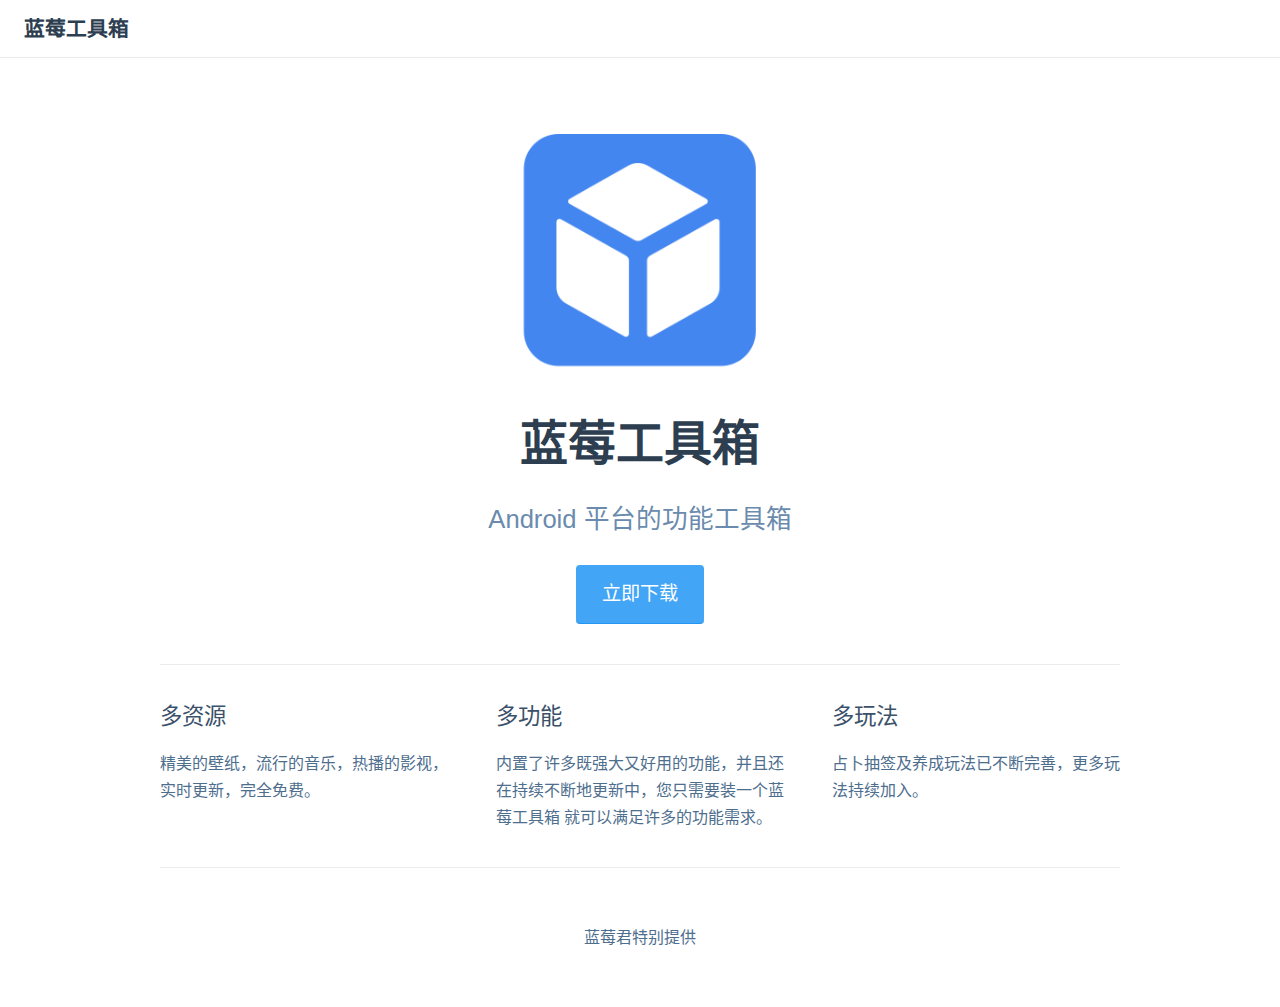
<file: index.html>
<!DOCTYPE html>
<html lang="zh-CN">
  <head>
    <meta charset="utf-8">
    <meta name="viewport" content="width=device-width,initial-scale=1">
    <title>蓝莓工具箱</title>
    <meta name="generator" content="VuePress 1.9.10">
    
    <meta name="description" content="蓝莓工具箱">
    <meta name="baidu-site-verification" content="code-AXQPs2UkvE">
    <meta name="keywords" content="蓝莓工具箱">
    <meta name="image" content="logo.png">
    
    <link rel="preload" href="css.css" as="style">
    <link rel="stylesheet" href="css.css">
  </head>
  <body>
    <div id="app" data-server-rendered="true"><div class="theme-container no-sidebar"><header class="navbar"><div class="sidebar-button">
<svg t="1730832167759" class="icon" viewBox="0 0 1026 1024" version="1.1" xmlns="http://www.w3.org/2000/svg" p-id="1085" width="521" height="521"><path d="M513.024905 511.994274m-142.226994 0a142.226994 142.226994 0 1 0 284.453987 0 142.226994 142.226994 0 1 0-284.453987 0Z" fill="#2D8CFF" p-id="1086"></path><path d="M142.226994 654.221268V512.005726c0-203.893045 165.885687-369.778732 369.778732-369.778732 42.553584 0 83.274935 7.592311 121.351002 20.875991l108.261997-108.261997C672.486329 20.051487 594.662283 0 511.994274 0 229.235101 0 0 229.22365 0 511.994274v426.66953L284.442536 654.221268H142.226994z m599.380279-284.442536h142.226994V511.994274c0 203.893045-165.885687 369.778732-369.778732 369.778732-42.553584 0-83.274935-7.592311-121.351003-20.875991l-108.261996 108.261997c69.120945 34.789501 146.944991 54.840988 229.601548 54.840988 282.770624 0 511.994274-229.22365 511.994274-511.994274V85.336196L741.595822 369.778732z" fill="#231815" p-id="1087"></path></svg>

    </div> <a href="" aria-current="page" class="home-link router-link-exact-active router-link-active"><!----> <span class="site-name" >蓝莓工具箱</span></a> </nav></div></header>  <!----></nav>  <!----> </aside> <main aria-labelledby="main-title" class="home"><header class="hero"><img src="logo.png" alt="hero"> <h1 id="main-title">
      蓝莓工具箱
    </h1> <p class="description">
      Android 平台的功能工具箱
    </p> <p class="action"><a href="download.html" class="nav-link action-button">
  立即下载
</a></p></header> <div class="features"><div class="feature"><h2>多资源</h2> <p>精美的壁纸，流行的音乐，热播的影视，实时更新，完全免费。</p></div><div class="feature"><h2>多功能</h2> <p>内置了许多既强大又好用的功能，并且还在持续不断地更新中，您只需要装一个蓝莓工具箱 就可以满足许多的功能需求。</p></div><div class="feature"><h2>多玩法</h2> <p>占卜抽签及养成玩法已不断完善，更多玩法持续加入。</p></div></div> <div class="theme-default-content custom content__default"></div> <div class="footer content__footer"><p>蓝莓君特别提供 </p></div></main></div><div class="global-ui"><!----></div></div>
  </body>
</html>
</file>
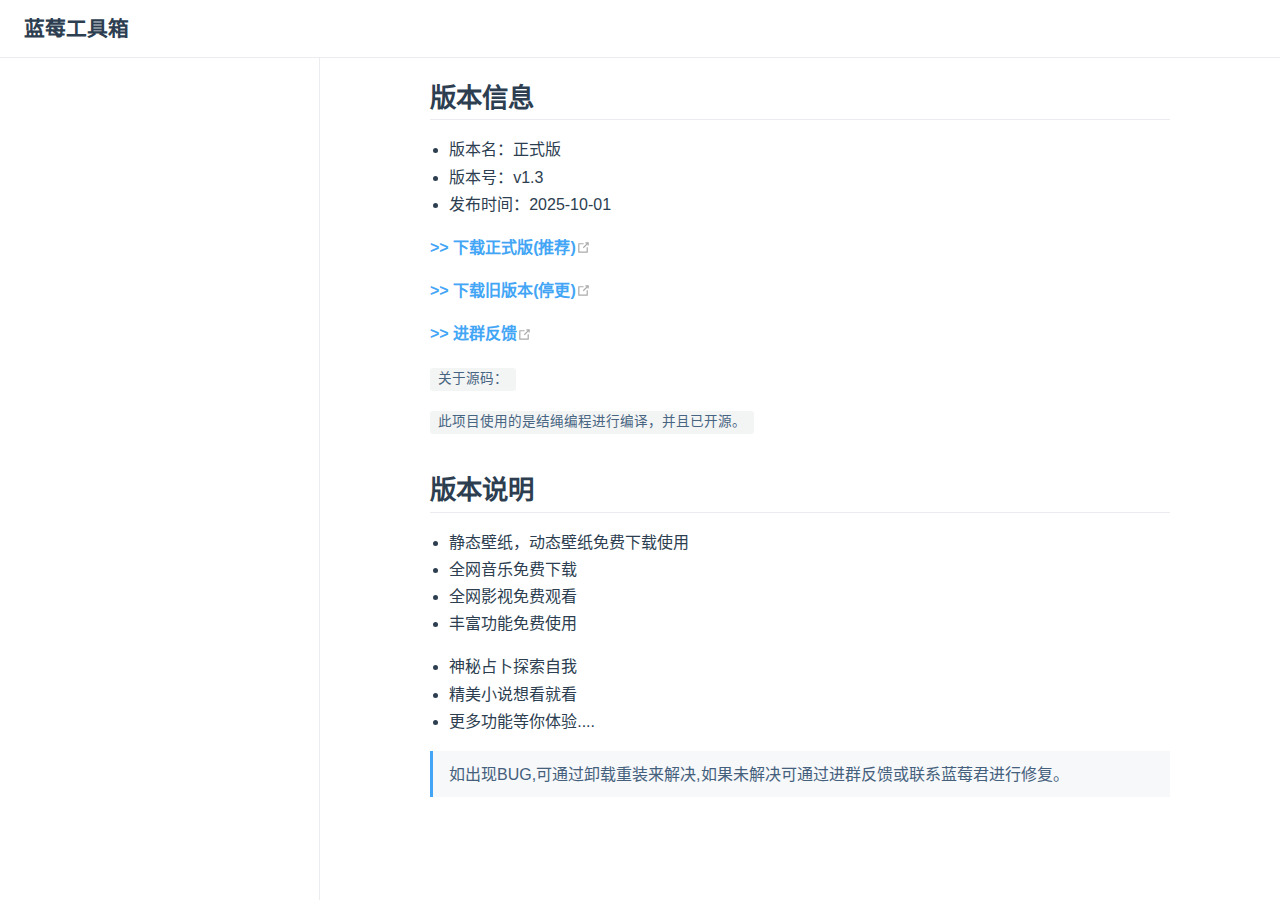
<file: download.html>
<!DOCTYPE html>
<html lang="zh-CN">
  <head>
    <meta charset="utf-8">
    <meta name="viewport" content="width=device-width,initial-scale=1">
    <title>下载 | 蓝莓工具箱</title>
    <meta name="generator" content="VuePress 1.9.10">
    
    <meta name="description" content="蓝莓工具箱">
    <meta http-equiv="expires" content="0">
    <meta http-equiv="pragma" content="no-cache">
    <meta http-equiv="cache-control" content="no-cache">
    <meta http-equiv="cache" content="no-cache">
    <meta name="keywords" content="蓝莓工具箱">
    <meta name="image" content="logo.png">
    
    <link rel="preload" href="css.css" as="style">
    <link rel="stylesheet" href="css.css">
  </head>
  <body>
    <div id="app" data-server-rendered="true"><div class="theme-container no-sidebar"><header class="navbar"><div class="sidebar-button">
    
<svg t="1730832167759" class="icon" viewBox="0 0 1026 1024" version="1.1" xmlns="http://www.w3.org/2000/svg" p-id="1085" width="521" height="521"><path d="M513.024905 511.994274m-142.226994 0a142.226994 142.226994 0 1 0 284.453987 0 142.226994 142.226994 0 1 0-284.453987 0Z" fill="#2D8CFF" p-id="1086"></path><path d="M142.226994 654.221268V512.005726c0-203.893045 165.885687-369.778732 369.778732-369.778732 42.553584 0 83.274935 7.592311 121.351002 20.875991l108.261997-108.261997C672.486329 20.051487 594.662283 0 511.994274 0 229.235101 0 0 229.22365 0 511.994274v426.66953L284.442536 654.221268H142.226994z m599.380279-284.442536h142.226994V511.994274c0 203.893045-165.885687 369.778732-369.778732 369.778732-42.553584 0-83.274935-7.592311-121.351003-20.875991l-108.261996 108.261997c69.120945 34.789501 146.944991 54.840988 229.601548 54.840988 282.770624 0 511.994274-229.22365 511.994274-511.994274V85.336196L741.595822 369.778732z" fill="#231815" p-id="1087"></path></svg>
    
    </div> <a href="index.html" class="home-link router-link-active"><!----> <span class="site-name">蓝莓工具箱</span></a> <div class="links"><div class="search-box"> <!----></div> <span class="sr-only">(opens new window)</span></span></a></div> <!----></nav></div></header> <div class="sidebar-mask"></div> <aside class="sidebar"><nav class="nav-links"><!----></nav>  <!----> </aside> 
	
	
	<main class="page"> <div class="theme-default-content content__default"><h2 id="版本信息"><a href="#版本信息" class="header-anchor">#</a> 版本信息</h2> <ul><li>版本名：正式版</li> <li>版本号：v1.3</li> <li>发布时间：2025-10-01</li></ul> 
	
	<p><a href="app/蓝莓工具箱_1.3.apk" target="_blank" rel="noopener noreferrer"><strong>&gt;&gt; 下载正式版(推荐)</strong><span><svg xmlns="http://www.w3.org/2000/svg" aria-hidden="true" focusable="false" x="0px" y="0px" viewbox="0 0 100 100" width="15" height="15" class="icon outbound"><path fill="currentColor" d="M18.8,85.1h56l0,0c2.2,0,4-1.8,4-4v-32h-8v28h-48v-48h28v-8h-32l0,0c-2.2,0-4,1.8-4,4v56C14.8,83.3,16.6,85.1,18.8,85.1z"></path> <polygon fill="currentColor" points="45.7,48.7 51.3,54.3 77.2,28.5 77.2,37.2 85.2,37.2 85.2,14.9 62.8,14.9 62.8,22.9 71.5,22.9"></polygon></svg> <span class="sr-only">(opens new window)</span></span></a></p> 
	
	
	
	<p><a href="app/蓝莓工具.apk" target="_blank" rel="noopener noreferrer"><strong>&gt;&gt; 下载旧版本(停更)</strong><span><svg xmlns="http://www.w3.org/2000/svg" aria-hidden="true" focusable="false" x="0px" y="0px" viewbox="0 0 100 100" width="15" height="15" class="icon outbound"><path fill="currentColor" d="M18.8,85.1h56l0,0c2.2,0,4-1.8,4-4v-32h-8v28h-48v-48h28v-8h-32l0,0c-2.2,0-4,1.8-4,4v56C14.8,83.3,16.6,85.1,18.8,85.1z"></path> <polygon fill="currentColor" points="45.7,48.7 51.3,54.3 77.2,28.5 77.2,37.2 85.2,37.2 85.2,14.9 62.8,14.9 62.8,22.9 71.5,22.9"></polygon></svg> <span class="sr-only">(opens new window)</span></span></a></p> 
	
	
	<p><a href="https://qm.qq.com/cgi-bin/qm/qr?k=7g_TBo_DWAlTH9Ry2Sr-pUlRFYu2PDkC&jump_from=webapi&authKey=UVyCHix9wpQ9SSuVwDepv6rJm8VtbbiSaTdNGOA9/lpzfpSM2WPXOc7W+cqKz0Tq" target="_blank" rel="noopener noreferrer"><strong>&gt;&gt; 进群反馈</strong><span><svg xmlns="http://www.w3.org/2000/svg" aria-hidden="true" focusable="false" x="0px" y="0px" viewbox="0 0 100 100" width="15" height="15" class="icon outbound"><path fill="currentColor" d="M18.8,85.1h56l0,0c2.2,0,4-1.8,4-4v-32h-8v28h-48v-48h28v-8h-32l0,0c-2.2,0-4,1.8-4,4v56C14.8,83.3,16.6,85.1,18.8,85.1z"></path> <polygon fill="currentColor" points="45.7,48.7 51.3,54.3 77.2,28.5 77.2,37.2 85.2,37.2 85.2,14.9 62.8,14.9 62.8,22.9 71.5,22.9"></polygon></svg> <span class="sr-only">(opens new window)</span></span></a></p> 
	
	<p><code>关于源码：</code></p> <p><code>此项目使用的是结绳编程进行编译，并且已开源。</code></p> <h2 id="更新说明"><a href="#更新说明" class="header-anchor">#</a> 版本说明</h2> <ul><li>静态壁纸，动态壁纸免费下载使用</li> <li>全网音乐免费下载</li> <li>全网影视免费观看</li> <li>丰富功能免费使用</li></ul> <ul><li>神秘占卜探索自我</li> <li>精美小说想看就看</li> <li>更多功能等你体验....</li></ul> <blockquote><p>如出现BUG,可通过卸载重装来解决,如果未解决可通过进群反馈或联系蓝莓君进行修复。</p></blockquote></div> <footer class="page-edit"><!----> <!----></footer> <!----> </main></div>
	<div class="global-ui"><!----></div></div>
  </body>
</html>
</file>
<file: css.css>
html{scroll-behavior:smooth}code[class*=language-],pre[class*=language-]{color:#ccc;background:none;font-family:Consolas,Monaco,Andale Mono,Ubuntu Mono,monospace;font-size:1em;text-align:left;white-space:pre;word-spacing:normal;word-break:normal;word-wrap:normal;line-height:1.5;-moz-tab-size:4;-o-tab-size:4;tab-size:4;-webkit-hyphens:none;hyphens:none}pre[class*=language-]{padding:1em;margin:.5em 0;overflow:auto}:not(pre)>code[class*=language-],pre[class*=language-]{background:#2d2d2d}:not(pre)>code[class*=language-]{padding:.1em;border-radius:.3em;white-space:normal}.token.block-comment,.token.cdata,.token.comment,.token.doctype,.token.prolog{color:#999}.token.punctuation{color:#ccc}.token.attr-name,.token.deleted,.token.namespace,.token.tag{color:#e2777a}.token.function-name{color:#6196cc}.token.boolean,.token.function,.token.number{color:#f08d49}.token.class-name,.token.constant,.token.property,.token.symbol{color:#f8c555}.token.atrule,.token.builtin,.token.important,.token.keyword,.token.selector{color:#cc99cd}.token.attr-value,.token.char,.token.regex,.token.string,.token.variable{color:#7ec699}.token.entity,.token.operator,.token.url{color:#67cdcc}.token.bold,.token.important{font-weight:700}.token.italic{font-style:italic}.token.entity{cursor:help}.token.inserted{color:green}.theme-default-content code{color:#476582;padding:.25rem .5rem;margin:0;font-size:.85em;background-color:rgba(27,31,35,.05);border-radius:3px}.theme-default-content code .token.deleted{color:#ec5975}.theme-default-content code .token.inserted{color:#42a5f5}.theme-default-content pre,.theme-default-content pre[class*=language-]{line-height:1.4;padding:1.25rem 1.5rem;margin:.85rem 0;background-color:#282c34;border-radius:6px;overflow:auto}.theme-default-content pre[class*=language-] code,.theme-default-content pre code{color:#fff;padding:0;background-color:transparent;border-radius:0}div[class*=language-]{position:relative;background-color:#282c34;border-radius:6px}div[class*=language-] .highlight-lines{-webkit-user-select:none;user-select:none;padding-top:1.3rem;position:absolute;top:0;left:0;width:100%;line-height:1.4}div[class*=language-] .highlight-lines .highlighted{background-color:rgba(0,0,0,.66)}div[class*=language-] pre,div[class*=language-] pre[class*=language-]{background:transparent;position:relative;z-index:1}div[class*=language-]:before{position:absolute;z-index:3;top:.8em;right:1em;font-size:.75rem;color:hsla(0,0%,100%,.4)}div[class*=language-]:not(.line-numbers-mode) .line-numbers-wrapper{display:none}div[class*=language-].line-numbers-mode .highlight-lines .highlighted{position:relative}div[class*=language-].line-numbers-mode .highlight-lines .highlighted:before{content:" ";position:absolute;z-index:3;left:0;top:0;display:block;width:3.5rem;height:100%;background-color:rgba(0,0,0,.66)}div[class*=language-].line-numbers-mode pre{padding-left:4.5rem;vertical-align:middle}div[class*=language-].line-numbers-mode .line-numbers-wrapper{position:absolute;top:0;width:3.5rem;text-align:center;color:hsla(0,0%,100%,.3);padding:1.25rem 0;line-height:1.4}div[class*=language-].line-numbers-mode .line-numbers-wrapper br{-webkit-user-select:none;user-select:none}div[class*=language-].line-numbers-mode .line-numbers-wrapper .line-number{position:relative;z-index:4;-webkit-user-select:none;user-select:none;font-size:.85em}div[class*=language-].line-numbers-mode:after{content:"";position:absolute;z-index:2;top:0;left:0;width:3.5rem;height:100%;border-radius:6px 0 0 6px;border-right:1px solid rgba(0,0,0,.66);background-color:#282c34}div[class~=language-js]:before{content:"js"}div[class~=language-ts]:before{content:"ts"}div[class~=language-html]:before{content:"html"}div[class~=language-md]:before{content:"md"}div[class~=language-vue]:before{content:"vue"}div[class~=language-css]:before{content:"css"}div[class~=language-sass]:before{content:"sass"}div[class~=language-scss]:before{content:"scss"}div[class~=language-less]:before{content:"less"}div[class~=language-stylus]:before{content:"stylus"}div[class~=language-go]:before{content:"go"}div[class~=language-java]:before{content:"java"}div[class~=language-c]:before{content:"c"}div[class~=language-sh]:before{content:"sh"}div[class~=language-yaml]:before{content:"yaml"}div[class~=language-py]:before{content:"py"}div[class~=language-docker]:before{content:"docker"}div[class~=language-dockerfile]:before{content:"dockerfile"}div[class~=language-makefile]:before{content:"makefile"}div[class~=language-javascript]:before{content:"js"}div[class~=language-typescript]:before{content:"ts"}div[class~=language-markup]:before{content:"html"}div[class~=language-markdown]:before{content:"md"}div[class~=language-json]:before{content:"json"}div[class~=language-ruby]:before{content:"rb"}div[class~=language-python]:before{content:"py"}div[class~=language-bash]:before{content:"sh"}div[class~=language-php]:before{content:"php"}.custom-block .custom-block-title{font-weight:600;margin-bottom:-.4rem}.custom-block.danger,.custom-block.tip,.custom-block.warning{padding:.1rem 1.5rem;border-left-width:.5rem;border-left-style:solid;margin:1rem 0}.custom-block.tip{background-color:#f3f5f7;border-color:#42b983}.custom-block.warning{background-color:rgba(255,229,100,.3);border-color:#e7c000;color:#6b5900}.custom-block.warning .custom-block-title{color:#b29400}.custom-block.warning a{color:#2c3e50}.custom-block.danger{background-color:#ffe6e6;border-color:#c00;color:#4d0000}.custom-block.danger .custom-block-title{color:#900}.custom-block.danger a{color:#2c3e50}.custom-block.details{display:block;position:relative;border-radius:2px;margin:1.6em 0;padding:1.6em;background-color:#eee}.custom-block.details h4{margin-top:0}.custom-block.details figure:last-child,.custom-block.details p:last-child{margin-bottom:0;padding-bottom:0}.custom-block.details summary{outline:none;cursor:pointer}.arrow{display:inline-block;width:0;height:0}.arrow.up{border-bottom:6px solid #ccc}.arrow.down,.arrow.up{border-left:4px solid transparent;border-right:4px solid transparent}.arrow.down{border-top:6px solid #ccc}.arrow.right{border-left:6px solid #ccc}.arrow.left,.arrow.right{border-top:4px solid transparent;border-bottom:4px solid transparent}.arrow.left{border-right:6px solid #ccc}.theme-default-content:not(.custom){max-width:740px;margin:0 auto;padding:2rem 2.5rem}@media (max-width:959px){.theme-default-content:not(.custom){padding:2rem}}@media (max-width:419px){.theme-default-content:not(.custom){padding:1.5rem}}.table-of-contents .badge{vertical-align:middle}body,html{padding:0;margin:0;background-color:#fff}body{font-family:-apple-system,BlinkMacSystemFont,Segoe UI,Roboto,Oxygen,Ubuntu,Cantarell,Fira Sans,Droid Sans,Helvetica Neue,sans-serif;-webkit-font-smoothing:antialiased;-moz-osx-font-smoothing:grayscale;font-size:16px;color:#2c3e50}.page{padding-left:20rem}.navbar{z-index:20;right:0;height:3.6rem;background-color:#fff;box-sizing:border-box;border-bottom:1px solid #eaecef}.navbar,.sidebar-mask{position:fixed;top:0;left:0}.sidebar-mask{z-index:9;width:100vw;height:100vh;display:none}.sidebar{font-size:16px;background-color:#fff;width:20rem;position:fixed;z-index:10;margin:0;top:3.6rem;left:0;bottom:0;box-sizing:border-box;border-right:1px solid #eaecef;overflow-y:auto}.theme-default-content:not(.custom)>:first-child{margin-top:3.6rem}.theme-default-content:not(.custom) a:hover{text-decoration:underline}.theme-default-content:not(.custom) p.demo{padding:1rem 1.5rem;border:1px solid #ddd;border-radius:4px}.theme-default-content:not(.custom) img{max-width:100%}.theme-default-content.custom{padding:0;margin:0}.theme-default-content.custom img{max-width:100%}a{font-weight:500;text-decoration:none}a,p a code{color:#42a5f5}p a code{font-weight:400}kbd{background:#eee;border:.15rem solid #ddd;border-bottom:.25rem solid #ddd;border-radius:.15rem;padding:0 .15em}blockquote{font-size:1rem;color:#999;border-left:.2rem solid #dfe2e5;margin:1rem 0;padding:.25rem 0 .25rem 1rem}blockquote>p{margin:0}ol,ul{padding-left:1.2em}strong{font-weight:600}h1,h2,h3,h4,h5,h6{font-weight:600;line-height:1.25}.theme-default-content:not(.custom)>h1,.theme-default-content:not(.custom)>h2,.theme-default-content:not(.custom)>h3,.theme-default-content:not(.custom)>h4,.theme-default-content:not(.custom)>h5,.theme-default-content:not(.custom)>h6{margin-top:-3.1rem;padding-top:4.6rem;margin-bottom:0}.theme-default-content:not(.custom)>h1:first-child,.theme-default-content:not(.custom)>h2:first-child,.theme-default-content:not(.custom)>h3:first-child,.theme-default-content:not(.custom)>h4:first-child,.theme-default-content:not(.custom)>h5:first-child,.theme-default-content:not(.custom)>h6:first-child{margin-top:-1.5rem;margin-bottom:1rem}.theme-default-content:not(.custom)>h1:first-child+.custom-block,.theme-default-content:not(.custom)>h1:first-child+p,.theme-default-content:not(.custom)>h1:first-child+pre,.theme-default-content:not(.custom)>h2:first-child+.custom-block,.theme-default-content:not(.custom)>h2:first-child+p,.theme-default-content:not(.custom)>h2:first-child+pre,.theme-default-content:not(.custom)>h3:first-child+.custom-block,.theme-default-content:not(.custom)>h3:first-child+p,.theme-default-content:not(.custom)>h3:first-child+pre,.theme-default-content:not(.custom)>h4:first-child+.custom-block,.theme-default-content:not(.custom)>h4:first-child+p,.theme-default-content:not(.custom)>h4:first-child+pre,.theme-default-content:not(.custom)>h5:first-child+.custom-block,.theme-default-content:not(.custom)>h5:first-child+p,.theme-default-content:not(.custom)>h5:first-child+pre,.theme-default-content:not(.custom)>h6:first-child+.custom-block,.theme-default-content:not(.custom)>h6:first-child+p,.theme-default-content:not(.custom)>h6:first-child+pre{margin-top:2rem}h1:focus .header-anchor,h1:hover .header-anchor,h2:focus .header-anchor,h2:hover .header-anchor,h3:focus .header-anchor,h3:hover .header-anchor,h4:focus .header-anchor,h4:hover .header-anchor,h5:focus .header-anchor,h5:hover .header-anchor,h6:focus .header-anchor,h6:hover .header-anchor{opacity:1}h1{font-size:2.2rem}h2{font-size:1.65rem;padding-bottom:.3rem;border-bottom:1px solid #eaecef}h3{font-size:1.35rem}a.header-anchor{font-size:.85em;float:left;margin-left:-.87em;padding-right:.23em;margin-top:.125em;-webkit-user-select:none;user-select:none;opacity:0}a.header-anchor:focus,a.header-anchor:hover{text-decoration:none}.line-number,code,kbd{font-family:source-code-pro,Menlo,Monaco,Consolas,Courier New,monospace}ol,p,ul{line-height:1.7}hr{border:0;border-top:1px solid #eaecef}table{border-collapse:collapse;margin:1rem 0;display:block;overflow-x:auto}tr{border-top:1px solid #dfe2e5}tr:nth-child(2n){background-color:#f6f8fa}td,th{border:1px solid #dfe2e5;padding:.6em 1em}.theme-container.sidebar-open .sidebar-mask{display:block}.theme-container.no-navbar .theme-default-content:not(.custom)>h1,.theme-container.no-navbar h2,.theme-container.no-navbar h3,.theme-container.no-navbar h4,.theme-container.no-navbar h5,.theme-container.no-navbar h6{margin-top:1.5rem;padding-top:0}.theme-container.no-navbar .sidebar{top:0}@media (min-width:720px){.theme-container.no-sidebar .sidebar{display:none}.theme-container.no-sidebar .page{padding-left:0}}@media (max-width:959px){.sidebar{font-size:15px;width:16.4rem}.page{padding-left:16.4rem}}@media (max-width:719px){.sidebar{top:0;padding-top:3.6rem;transform:translateX(-100%);transition:transform .2s ease}.page{padding-left:0}.theme-container.sidebar-open .sidebar{transform:translateX(0)}.theme-container.no-navbar .sidebar{padding-top:0}}@media (max-width:419px){h1{font-size:1.9rem}.theme-default-content div[class*=language-]{margin:.85rem -1.5rem;border-radius:0}}#nprogress{pointer-events:none}#nprogress .bar{background:#42a5f5;position:fixed;z-index:1031;top:0;left:0;width:100%;height:2px}#nprogress .peg{display:block;position:absolute;right:0;width:100px;height:100%;box-shadow:0 0 10px #42a5f5,0 0 5px #42a5f5;opacity:1;transform:rotate(3deg) translateY(-4px)}#nprogress .spinner{display:block;position:fixed;z-index:1031;top:15px;right:15px}#nprogress .spinner-icon{width:18px;height:18px;box-sizing:border-box;border-color:#42a5f5 transparent transparent #42a5f5;border-style:solid;border-width:2px;border-radius:50%;animation:nprogress-spinner .4s linear infinite}.nprogress-custom-parent{overflow:hidden;position:relative}.nprogress-custom-parent #nprogress .bar,.nprogress-custom-parent #nprogress .spinner{position:absolute}@keyframes nprogress-spinner{0%{transform:rotate(0deg)}to{transform:rotate(1turn)}}.custom-block.tip[data-v-5fd4ef0c]{border-color:#42a5f5}blockquote[data-v-5fd4ef0c]{color:#45607c;border-left:.2rem solid #42a5f5;background-color:#f6f8fa;padding:.6rem 1rem}div[class~=language-java][data-v-5fd4ef0c]:before,div[class~=language-js][data-v-5fd4ef0c]:before,div[class~=language-json][data-v-5fd4ef0c]:before{content:""!important}.go-to-top[data-v-5fd4ef0c]{cursor:pointer;position:fixed;bottom:2rem;right:2.5rem;width:2rem;color:#42a5f5;z-index:1}.go-to-top[data-v-5fd4ef0c]:hover{color:#7bc0f8}@media (max-width:959px){.go-to-top[data-v-5fd4ef0c]{display:none}}.fade-enter-active[data-v-5fd4ef0c],.fade-leave-active[data-v-5fd4ef0c]{transition:opacity .3s}.fade-enter[data-v-5fd4ef0c],.fade-leave-to[data-v-5fd4ef0c]{opacity:0}.icon.outbound{color:#aaa;display:inline-block;vertical-align:middle;position:relative;top:-1px}.sr-only{position:absolute;width:1px;height:1px;padding:0;margin:-1px;overflow:hidden;clip:rect(0,0,0,0);white-space:nowrap;border-width:0}.algolia-search-wrapper>span{vertical-align:middle}.algolia-search-wrapper .algolia-autocomplete{line-height:normal}.algolia-search-wrapper .algolia-autocomplete .ds-dropdown-menu{background-color:#fff;border:1px solid #999;border-radius:4px;font-size:16px;margin:6px 0 0;padding:4px;text-align:left}.algolia-search-wrapper .algolia-autocomplete .ds-dropdown-menu:before{border-color:#999}.algolia-search-wrapper .algolia-autocomplete .ds-dropdown-menu [class*=ds-dataset-]{border:none;padding:0}.algolia-search-wrapper .algolia-autocomplete .ds-dropdown-menu .ds-suggestions{margin-top:0}.algolia-search-wrapper .algolia-autocomplete .ds-dropdown-menu .ds-suggestion{border-bottom:1px solid #eaecef}.algolia-search-wrapper .algolia-autocomplete .algolia-docsearch-suggestion--highlight{color:#2c815b}.algolia-search-wrapper .algolia-autocomplete .algolia-docsearch-suggestion{border-color:#eaecef;padding:0}.algolia-search-wrapper .algolia-autocomplete .algolia-docsearch-suggestion .algolia-docsearch-suggestion--category-header{padding:5px 10px;margin-top:0;background:#42a5f5;color:#fff;font-weight:600}.algolia-search-wrapper .algolia-autocomplete .algolia-docsearch-suggestion .algolia-docsearch-suggestion--category-header .algolia-docsearch-suggestion--highlight{background:hsla(0,0%,100%,.6)}.algolia-search-wrapper .algolia-autocomplete .algolia-docsearch-suggestion .algolia-docsearch-suggestion--wrapper{padding:0}.algolia-search-wrapper .algolia-autocomplete .algolia-docsearch-suggestion .algolia-docsearch-suggestion--title{font-weight:600;margin-bottom:0;color:#2c3e50}.algolia-search-wrapper .algolia-autocomplete .algolia-docsearch-suggestion .algolia-docsearch-suggestion--subcategory-column{vertical-align:top;padding:5px 7px 5px 5px;border-color:#eaecef;background:#f1f3f5}.algolia-search-wrapper .algolia-autocomplete .algolia-docsearch-suggestion .algolia-docsearch-suggestion--subcategory-column:after{display:none}.algolia-search-wrapper .algolia-autocomplete .algolia-docsearch-suggestion .algolia-docsearch-suggestion--subcategory-column-text{color:#555}.algolia-search-wrapper .algolia-autocomplete .algolia-docsearch-footer{border-color:#eaecef}.algolia-search-wrapper .algolia-autocomplete .ds-cursor .algolia-docsearch-suggestion--content{background-color:#e7edf3!important;color:#2c3e50}@media (min-width:719px){.algolia-search-wrapper .algolia-autocomplete .algolia-docsearch-suggestion .algolia-docsearch-suggestion--subcategory-column{float:none;width:150px;min-width:150px;display:table-cell}.algolia-search-wrapper .algolia-autocomplete .algolia-docsearch-suggestion .algolia-docsearch-suggestion--content{float:none;display:table-cell;width:100%;vertical-align:top}.algolia-search-wrapper .algolia-autocomplete .algolia-docsearch-suggestion .ds-dropdown-menu{min-width:515px!important}}@media (max-width:719px){.algolia-search-wrapper .ds-dropdown-menu{min-width:calc(100vw - 4rem)!important;max-width:calc(100vw - 4rem)!important}.algolia-search-wrapper .algolia-docsearch-suggestion--wrapper{padding:5px 7px 5px 5px!important}.algolia-search-wrapper .algolia-docsearch-suggestion--subcategory-column{padding:0!important;background:#fff!important}.algolia-search-wrapper .algolia-docsearch-suggestion--subcategory-column-text:after{content:" > ";font-size:10px;line-height:14.4px;display:inline-block;width:5px;margin:-3px 3px 0;vertical-align:middle}}.home{padding:3.6rem 2rem 0;max-width:960px;margin:0 auto;display:block}.home .hero{text-align:center}.home .hero img{max-width:100%;max-height:280px;display:block;margin:3rem auto 1.5rem}.home .hero h1{font-size:3rem}.home .hero .action,.home .hero .description,.home .hero h1{margin:1.8rem auto}.home .hero .description{max-width:35rem;font-size:1.6rem;line-height:1.3;color:#6a8bad}.home .hero .action-button{display:inline-block;font-size:1.2rem;color:#fff;background-color:#42a5f5;padding:.8rem 1.6rem;border-radius:4px;transition:background-color .1s ease;box-sizing:border-box;border-bottom:1px solid #2497f3}.home .hero .action-button:hover{background-color:#55aef6}.home .features{border-top:1px solid #eaecef;padding:1.2rem 0;margin-top:2.5rem;display:flex;flex-wrap:wrap;align-items:flex-start;align-content:stretch;justify-content:space-between}.home .feature{flex-grow:1;flex-basis:30%;max-width:30%}.home .feature h2{font-size:1.4rem;font-weight:500;border-bottom:none;padding-bottom:0;color:#3a5169}.home .feature p{color:#4e6e8e}.home .footer{padding:2.5rem;border-top:1px solid #eaecef;text-align:center;color:#4e6e8e}@media (max-width:719px){.home .features{flex-direction:column}.home .feature{max-width:100%;padding:0 2.5rem}}@media (max-width:419px){.home{padding-left:1.5rem;padding-right:1.5rem}.home .hero img{max-height:210px;margin:2rem auto 1.2rem}.home .hero h1{font-size:2rem}.home .hero .action,.home .hero .description,.home .hero h1{margin:1.2rem auto}.home .hero .description{font-size:1.2rem}.home .hero .action-button{font-size:1rem;padding:.6rem 1.2rem}.home .feature h2{font-size:1.25rem}}.search-box{display:inline-block;position:relative;margin-right:1rem}.search-box input{cursor:text;width:10rem;height:2rem;color:#4e6e8e;display:inline-block;border:1px solid #cfd4db;border-radius:2rem;font-size:.9rem;line-height:2rem;padding:0 .5rem 0 2rem;outline:none;transition:all .2s ease;background:#fff url(../image/search.83621669.svg) .6rem .5rem no-repeat;background-size:1rem}.search-box input:focus{cursor:auto;border-color:#42a5f5}.search-box .suggestions{background:#fff;width:20rem;position:absolute;top:2rem;border:1px solid #cfd4db;border-radius:6px;padding:.4rem;list-style-type:none}.search-box .suggestions.align-right{right:0}.search-box .suggestion{line-height:1.4;padding:.4rem .6rem;border-radius:4px;cursor:pointer}.search-box .suggestion a{white-space:normal;color:#5d82a6}.search-box .suggestion a .page-title{font-weight:600}.search-box .suggestion a .header{font-size:.9em;margin-left:.25em}.search-box .suggestion.focused{background-color:#f3f4f5}.search-box .suggestion.focused a{color:#42a5f5}@media (max-width:959px){.search-box input{cursor:pointer;width:0;border-color:transparent;position:relative}.search-box input:focus{cursor:text;left:0;width:10rem}}@media (-ms-high-contrast:none){.search-box input{height:2rem}}@media (max-width:959px) and (min-width:719px){.search-box .suggestions{left:0}}@media (max-width:719px){.search-box{margin-right:0}.search-box input{left:1rem}.search-box .suggestions{right:0}}@media (max-width:419px){.search-box .suggestions{width:calc(100vw - 4rem)}.search-box input:focus{width:8rem}}.sidebar-button{cursor:pointer;display:none;width:1.25rem;height:1.25rem;position:absolute;padding:.6rem;top:.6rem;left:1rem}.sidebar-button .icon{display:block;width:1.25rem;height:1.25rem}@media (max-width:719px){.sidebar-button{display:block}}.dropdown-enter,.dropdown-leave-to{height:0!important}.custom-block.tip[data-v-15b7b770]{border-color:#42a5f5}blockquote[data-v-15b7b770]{color:#45607c;border-left:.2rem solid #42a5f5;background-color:#f6f8fa;padding:.6rem 1rem}div[class~=language-java][data-v-15b7b770]:before,div[class~=language-js][data-v-15b7b770]:before,div[class~=language-json][data-v-15b7b770]:before{content:""!important}.badge[data-v-15b7b770]{display:inline-block;font-size:14px;height:18px;line-height:18px;border-radius:3px;padding:0 6px;color:#fff}.badge.green[data-v-15b7b770],.badge.tip[data-v-15b7b770],.badge[data-v-15b7b770]{background-color:#42b983}.badge.error[data-v-15b7b770]{background-color:#da5961}.badge.warn[data-v-15b7b770],.badge.warning[data-v-15b7b770],.badge.yellow[data-v-15b7b770]{background-color:#e7c000}.badge+.badge[data-v-15b7b770]{margin-left:5px}.theme-code-block[data-v-759a7d02]{display:none}.theme-code-block__active[data-v-759a7d02]{display:block}.theme-code-block>pre[data-v-759a7d02]{background-color:orange}.custom-block.tip[data-v-deefee04]{border-color:#42a5f5}blockquote[data-v-deefee04]{color:#45607c;border-left:.2rem solid #42a5f5;background-color:#f6f8fa;padding:.6rem 1rem}div[class~=language-java][data-v-deefee04]:before,div[class~=language-js][data-v-deefee04]:before,div[class~=language-json][data-v-deefee04]:before{content:""!important}.theme-code-group__nav[data-v-deefee04]{margin-bottom:-35px;background-color:#282c34;padding-bottom:22px;border-top-left-radius:6px;border-top-right-radius:6px;padding-left:10px;padding-top:10px}.theme-code-group__ul[data-v-deefee04]{margin:auto 0;padding-left:0;display:inline-flex;list-style:none}.theme-code-group__nav-tab[data-v-deefee04]{border:0;padding:5px;cursor:pointer;background-color:transparent;font-size:.85em;line-height:1.4;color:hsla(0,0%,100%,.9);font-weight:600}.theme-code-group__nav-tab-active[data-v-deefee04]{border-bottom:1px solid #42b983}.pre-blank[data-v-deefee04]{color:#42b983}hh{font-size:1.2rem;font-weight:600;line-height:1.25;margin-top:-3.1rem;padding-top:4.6rem;margin-bottom:0}.searchbox{display:inline-block;position:relative;width:200px;height:32px!important;white-space:nowrap;box-sizing:border-box;visibility:visible!important}.searchbox .algolia-autocomplete{display:block;width:100%;height:100%}.searchbox__wrapper{width:100%;height:100%;z-index:999;position:relative}.searchbox__input{display:inline-block;box-sizing:border-box;transition:box-shadow .4s ease,background .4s ease;border:0;border-radius:16px;box-shadow:inset 0 0 0 1px #ccc;background:#fff!important;padding:0 26px 0 32px;width:100%;height:100%;vertical-align:middle;white-space:normal;font-size:12px;-webkit-appearance:none;-moz-appearance:none;appearance:none}.searchbox__input::-webkit-search-cancel-button,.searchbox__input::-webkit-search-decoration,.searchbox__input::-webkit-search-results-button,.searchbox__input::-webkit-search-results-decoration{display:none}.searchbox__input:hover{box-shadow:inset 0 0 0 1px #b3b3b3}.searchbox__input:active,.searchbox__input:focus{outline:0;box-shadow:inset 0 0 0 1px #aaa;background:#fff}.searchbox__input::-moz-placeholder{color:#aaa}.searchbox__input::placeholder{color:#aaa}.searchbox__submit{position:absolute;top:0;margin:0;border:0;border-radius:16px 0 0 16px;background-color:rgba(69,142,225,0);padding:0;width:32px;height:100%;vertical-align:middle;text-align:center;font-size:inherit;-webkit-user-select:none;-moz-user-select:none;user-select:none;right:inherit;left:0}.searchbox__submit:before{display:inline-block;margin-right:-4px;height:100%;vertical-align:middle;content:""}.searchbox__submit:active,.searchbox__submit:hover{cursor:pointer}.searchbox__submit:focus{outline:0}.searchbox__submit svg{width:14px;height:14px;vertical-align:middle;fill:#6d7e96}.searchbox__reset{display:block;position:absolute;top:8px;right:8px;margin:0;border:0;background:none;cursor:pointer;padding:0;font-size:inherit;-webkit-user-select:none;-moz-user-select:none;user-select:none;fill:rgba(0,0,0,.5)}.searchbox__reset.hide{display:none}.searchbox__reset:focus{outline:0}.searchbox__reset svg{display:block;margin:4px;width:8px;height:8px}.searchbox__input:valid~.searchbox__reset{display:block;animation-name:sbx-reset-in;animation-duration:.15s}@keyframes sbx-reset-in{0%{transform:translate3d(-20%,0,0);opacity:0}to{transform:none;opacity:1}}.algolia-autocomplete.algolia-autocomplete-right .ds-dropdown-menu{right:0!important;left:inherit!important}.algolia-autocomplete.algolia-autocomplete-right .ds-dropdown-menu:before{right:48px}.algolia-autocomplete.algolia-autocomplete-left .ds-dropdown-menu{left:0!important;right:inherit!important}.algolia-autocomplete.algolia-autocomplete-left .ds-dropdown-menu:before{left:48px}.algolia-autocomplete .ds-dropdown-menu{top:-6px;border-radius:4px;margin:6px 0 0;padding:0;text-align:left;height:auto;position:relative;background:transparent;border:none;z-index:999;max-width:600px;min-width:500px;box-shadow:0 1px 0 0 rgba(0,0,0,.2),0 2px 3px 0 rgba(0,0,0,.1)}.algolia-autocomplete .ds-dropdown-menu:before{display:block;position:absolute;content:"";width:14px;height:14px;background:#fff;z-index:1000;top:-7px;border-top:1px solid #d9d9d9;border-right:1px solid #d9d9d9;transform:rotate(-45deg);border-radius:2px}.algolia-autocomplete .ds-dropdown-menu .ds-suggestions{position:relative;z-index:1000;margin-top:8px}.algolia-autocomplete .ds-dropdown-menu .ds-suggestions a:hover{text-decoration:none}.algolia-autocomplete .ds-dropdown-menu .ds-suggestion{cursor:pointer}.algolia-autocomplete .ds-dropdown-menu .ds-suggestion.ds-cursor .algolia-docsearch-suggestion.suggestion-layout-simple,.algolia-autocomplete .ds-dropdown-menu .ds-suggestion.ds-cursor .algolia-docsearch-suggestion:not(.suggestion-layout-simple) .algolia-docsearch-suggestion--content{background-color:rgba(69,142,225,.05)}.algolia-autocomplete .ds-dropdown-menu [class^=ds-dataset-]{position:relative;border:1px solid #d9d9d9;background:#fff;border-radius:4px;overflow:auto;padding:0 8px 8px}.algolia-autocomplete .ds-dropdown-menu *{box-sizing:border-box}.algolia-autocomplete .algolia-docsearch-suggestion{display:block;position:relative;padding:0 8px;background:#fff;color:#02060c;overflow:hidden}.algolia-autocomplete .algolia-docsearch-suggestion--highlight{color:#174d8c;background:rgba(143,187,237,.1);padding:.1em .05em}.algolia-autocomplete .algolia-docsearch-suggestion--category-header .algolia-docsearch-suggestion--category-header-lvl0 .algolia-docsearch-suggestion--highlight,.algolia-autocomplete .algolia-docsearch-suggestion--category-header .algolia-docsearch-suggestion--category-header-lvl1 .algolia-docsearch-suggestion--highlight,.algolia-autocomplete .algolia-docsearch-suggestion--text .algolia-docsearch-suggestion--highlight{padding:0 0 1px;background:inherit;box-shadow:inset 0 -2px 0 0 rgba(69,142,225,.8);color:inherit}.algolia-autocomplete .algolia-docsearch-suggestion--content{display:block;float:right;width:70%;position:relative;padding:5.33333px 0 5.33333px 10.66667px;cursor:pointer}.algolia-autocomplete .algolia-docsearch-suggestion--content:before{content:"";position:absolute;display:block;top:0;height:100%;width:1px;background:#ddd;left:-1px}.algolia-autocomplete .algolia-docsearch-suggestion--category-header{position:relative;border-bottom:1px solid #ddd;display:none;margin-top:8px;padding:4px 0;font-size:1em;color:#33363d}.algolia-autocomplete .algolia-docsearch-suggestion--wrapper{width:100%;float:left;padding:8px 0 0}.algolia-autocomplete .algolia-docsearch-suggestion--subcategory-column{float:left;width:30%;text-align:right;position:relative;padding:5.33333px 10.66667px;color:#a4a7ae;font-size:.9em;word-wrap:break-word}.algolia-autocomplete .algolia-docsearch-suggestion--subcategory-column:before{content:"";position:absolute;display:block;top:0;height:100%;width:1px;background:#ddd;right:0}.algolia-autocomplete .algolia-docsearch-suggestion--subcategory-inline{display:none}.algolia-autocomplete .algolia-docsearch-suggestion--title{margin-bottom:4px;color:#02060c;font-size:.9em;font-weight:700}.algolia-autocomplete .algolia-docsearch-suggestion--text{display:block;line-height:1.2em;font-size:.85em;color:#63676d}.algolia-autocomplete .algolia-docsearch-suggestion--no-results{width:100%;padding:8px 0;text-align:center;font-size:1.2em}.algolia-autocomplete .algolia-docsearch-suggestion--no-results:before{display:none}.algolia-autocomplete .algolia-docsearch-suggestion code{padding:1px 5px;font-size:90%;border:none;color:#222;background-color:#ebebeb;border-radius:3px;font-family:Menlo,Monaco,Consolas,Courier New,monospace}.algolia-autocomplete .algolia-docsearch-suggestion code .algolia-docsearch-suggestion--highlight{background:none}.algolia-autocomplete .algolia-docsearch-suggestion.algolia-docsearch-suggestion__main .algolia-docsearch-suggestion--category-header,.algolia-autocomplete .algolia-docsearch-suggestion.algolia-docsearch-suggestion__secondary{display:block}@media (min-width:768px){.algolia-autocomplete .algolia-docsearch-suggestion .algolia-docsearch-suggestion--subcategory-column{display:block}}@media (max-width:768px){.algolia-autocomplete .algolia-docsearch-suggestion .algolia-docsearch-suggestion--subcategory-column{display:inline-block;width:auto;float:left;padding:0;color:#02060c;font-size:.9em;font-weight:700;text-align:left;opacity:.5}.algolia-autocomplete .algolia-docsearch-suggestion .algolia-docsearch-suggestion--subcategory-column:before{display:none}.algolia-autocomplete .algolia-docsearch-suggestion .algolia-docsearch-suggestion--subcategory-column:after{content:"|"}.algolia-autocomplete .algolia-docsearch-suggestion .algolia-docsearch-suggestion--content{display:inline-block;width:auto;text-align:left;float:left;padding:0}.algolia-autocomplete .algolia-docsearch-suggestion .algolia-docsearch-suggestion--content:before{display:none}}.algolia-autocomplete .suggestion-layout-simple.algolia-docsearch-suggestion{border-bottom:1px solid #eee;padding:8px;margin:0}.algolia-autocomplete .suggestion-layout-simple .algolia-docsearch-suggestion--content{width:100%;padding:0}.algolia-autocomplete .suggestion-layout-simple .algolia-docsearch-suggestion--content:before{display:none}.algolia-autocomplete .suggestion-layout-simple .algolia-docsearch-suggestion--category-header{margin:0;padding:0;display:block;width:100%;border:none}.algolia-autocomplete .suggestion-layout-simple .algolia-docsearch-suggestion--category-header-lvl0,.algolia-autocomplete .suggestion-layout-simple .algolia-docsearch-suggestion--category-header-lvl1{opacity:.6;font-size:.85em}.algolia-autocomplete .suggestion-layout-simple .algolia-docsearch-suggestion--category-header-lvl1:before{background-image:url('data:image/svg+xml;utf8,<svg width="10" height="10" viewBox="0 0 20 38" xmlns="http://www.w3.org/2000/svg"><path d="M1.49 4.31l14 16.126.002-2.624-14 16.074-1.314 1.51 3.017 2.626 1.313-1.508 14-16.075 1.142-1.313-1.14-1.313-14-16.125L3.2.18.18 2.8l1.31 1.51z" fill-rule="evenodd" fill="%231D3657" /></svg>');content:"";width:10px;height:10px;display:inline-block}.algolia-autocomplete .suggestion-layout-simple .algolia-docsearch-suggestion--wrapper{width:100%;float:left;margin:0;padding:0}.algolia-autocomplete .suggestion-layout-simple .algolia-docsearch-suggestion--duplicate-content,.algolia-autocomplete .suggestion-layout-simple .algolia-docsearch-suggestion--subcategory-inline{display:none!important}.algolia-autocomplete .suggestion-layout-simple .algolia-docsearch-suggestion--title{margin:0;color:#458ee1;font-size:.9em;font-weight:400}.algolia-autocomplete .suggestion-layout-simple .algolia-docsearch-suggestion--title:before{content:"#";font-weight:700;color:#458ee1;display:inline-block}.algolia-autocomplete .suggestion-layout-simple .algolia-docsearch-suggestion--text{margin:4px 0 0;display:block;line-height:1.4em;padding:5.33333px 8px;background:#f8f8f8;font-size:.85em;opacity:.8}.algolia-autocomplete .suggestion-layout-simple .algolia-docsearch-suggestion--text .algolia-docsearch-suggestion--highlight{color:#3f4145;font-weight:700;box-shadow:none}.algolia-autocomplete .algolia-docsearch-footer{width:134px;height:20px;z-index:2000;margin-top:10.66667px;float:right;font-size:0;line-height:0}.algolia-autocomplete .algolia-docsearch-footer--logo{background-image:url("data:image/svg+xml;charset=utf-8,%3Csvg width='168' height='24' xmlns='http://www.w3.org/2000/svg'%3E%3Cg fill='none' fill-rule='evenodd'%3E%3Cpath d='M78.988.938h16.594a2.968 2.968 0 012.966 2.966V20.5a2.967 2.967 0 01-2.966 2.964H78.988a2.967 2.967 0 01-2.966-2.964V3.897A2.961 2.961 0 0178.988.938zm41.937 17.866c-4.386.02-4.386-3.54-4.386-4.106l-.007-13.336 2.675-.424v13.254c0 .322 0 2.358 1.718 2.364v2.248zm-10.846-2.18c.821 0 1.43-.047 1.855-.129v-2.719a6.334 6.334 0 00-1.574-.199 5.7 5.7 0 00-.897.069 2.699 2.699 0 00-.814.24c-.24.116-.439.28-.582.491-.15.212-.219.335-.219.656 0 .628.219.991.616 1.23s.938.362 1.615.362zm-.233-9.7c.883 0 1.629.109 2.231.328.602.218 1.088.525 1.444.915.363.396.609.922.76 1.483.157.56.232 1.175.232 1.85v6.874a32.5 32.5 0 01-1.868.314c-.834.123-1.772.185-2.813.185-.69 0-1.327-.069-1.895-.198a4.001 4.001 0 01-1.471-.636 3.085 3.085 0 01-.951-1.134c-.226-.465-.343-1.12-.343-1.803 0-.656.13-1.073.384-1.525a3.24 3.24 0 011.047-1.106c.445-.287.95-.492 1.532-.615a8.8 8.8 0 011.82-.185 8.404 8.404 0 011.972.24v-.438c0-.307-.035-.6-.11-.874a1.88 1.88 0 00-.384-.73 1.784 1.784 0 00-.724-.493 3.164 3.164 0 00-1.143-.205c-.616 0-1.177.075-1.69.164a7.735 7.735 0 00-1.26.307l-.321-2.192c.335-.117.834-.233 1.478-.349a10.98 10.98 0 012.073-.178zm52.842 9.626c.822 0 1.43-.048 1.854-.13V13.7a6.347 6.347 0 00-1.574-.199c-.294 0-.595.021-.896.069a2.7 2.7 0 00-.814.24 1.46 1.46 0 00-.582.491c-.15.212-.218.335-.218.656 0 .628.218.991.615 1.23.404.245.938.362 1.615.362zm-.226-9.694c.883 0 1.629.108 2.231.327.602.219 1.088.526 1.444.915.355.39.609.923.759 1.483a6.8 6.8 0 01.233 1.852v6.873c-.41.088-1.034.19-1.868.314-.834.123-1.772.184-2.813.184-.69 0-1.327-.068-1.895-.198a4.001 4.001 0 01-1.471-.635 3.085 3.085 0 01-.951-1.134c-.226-.465-.343-1.12-.343-1.804 0-.656.13-1.073.384-1.524.26-.45.608-.82 1.047-1.107.445-.286.95-.491 1.532-.614a8.803 8.803 0 012.751-.13c.329.034.671.096 1.04.185v-.437a3.3 3.3 0 00-.109-.875 1.873 1.873 0 00-.384-.731 1.784 1.784 0 00-.724-.492 3.165 3.165 0 00-1.143-.205c-.616 0-1.177.075-1.69.164a7.75 7.75 0 00-1.26.307l-.321-2.193c.335-.116.834-.232 1.478-.348a11.633 11.633 0 012.073-.177zm-8.034-1.271a1.626 1.626 0 01-1.628-1.62c0-.895.725-1.62 1.628-1.62.904 0 1.63.725 1.63 1.62 0 .895-.733 1.62-1.63 1.62zm1.348 13.22h-2.689V7.27l2.69-.423v11.956zm-4.714 0c-4.386.02-4.386-3.54-4.386-4.107l-.008-13.336 2.676-.424v13.254c0 .322 0 2.358 1.718 2.364v2.248zm-8.698-5.903c0-1.156-.253-2.119-.746-2.788-.493-.677-1.183-1.01-2.067-1.01-.882 0-1.574.333-2.065 1.01-.493.676-.733 1.632-.733 2.788 0 1.168.246 1.953.74 2.63.492.683 1.183 1.018 2.066 1.018.882 0 1.574-.342 2.067-1.019.492-.683.738-1.46.738-2.63zm2.737-.007c0 .902-.13 1.584-.397 2.33a5.52 5.52 0 01-1.128 1.906 4.986 4.986 0 01-1.752 1.223c-.685.286-1.739.45-2.265.45-.528-.006-1.574-.157-2.252-.45a5.096 5.096 0 01-1.744-1.223c-.487-.527-.863-1.162-1.137-1.906a6.345 6.345 0 01-.41-2.33c0-.902.123-1.77.397-2.508a5.554 5.554 0 011.15-1.892 5.133 5.133 0 011.75-1.216c.679-.287 1.425-.423 2.232-.423.808 0 1.553.142 2.237.423a4.88 4.88 0 011.753 1.216 5.644 5.644 0 011.135 1.892c.287.738.431 1.606.431 2.508zm-20.138 0c0 1.12.246 2.363.738 2.882.493.52 1.13.78 1.91.78.424 0 .828-.062 1.204-.178.377-.116.677-.253.917-.417V9.33a10.476 10.476 0 00-1.766-.226c-.971-.028-1.71.37-2.23 1.004-.513.636-.773 1.75-.773 2.788zm7.438 5.274c0 1.824-.466 3.156-1.404 4.004-.936.846-2.367 1.27-4.296 1.27-.705 0-2.17-.137-3.34-.396l.431-2.118c.98.205 2.272.26 2.95.26 1.074 0 1.84-.219 2.299-.656.459-.437.684-1.086.684-1.948v-.437a8.07 8.07 0 01-1.047.397c-.43.13-.93.198-1.492.198-.739 0-1.41-.116-2.018-.349a4.206 4.206 0 01-1.567-1.025c-.431-.45-.774-1.017-1.013-1.694-.24-.677-.363-1.885-.363-2.773 0-.834.13-1.88.384-2.577.26-.696.629-1.298 1.129-1.796.493-.498 1.095-.881 1.8-1.162a6.605 6.605 0 012.428-.457c.87 0 1.67.109 2.45.24.78.129 1.444.265 1.985.415V18.17z' fill='%235468FF'/%3E%3Cpath d='M6.972 6.677v1.627c-.712-.446-1.52-.67-2.425-.67-.585 0-1.045.13-1.38.391a1.24 1.24 0 00-.502 1.03c0 .425.164.765.494 1.02.33.256.835.532 1.516.83.447.192.795.356 1.045.495.25.138.537.332.862.582.324.25.563.548.718.894.154.345.23.741.23 1.188 0 .947-.334 1.691-1.004 2.234-.67.542-1.537.814-2.601.814-1.18 0-2.16-.229-2.936-.686v-1.708c.84.628 1.814.942 2.92.942.585 0 1.048-.136 1.388-.407.34-.271.51-.646.51-1.125 0-.287-.1-.55-.302-.79-.203-.24-.42-.42-.655-.542-.234-.123-.585-.29-1.053-.503a61.27 61.27 0 01-.582-.271 13.67 13.67 0 01-.55-.287 4.275 4.275 0 01-.567-.351 6.92 6.92 0 01-.455-.4c-.18-.17-.31-.34-.39-.51-.08-.17-.155-.37-.224-.598a2.553 2.553 0 01-.104-.742c0-.915.333-1.638.998-2.17.664-.532 1.523-.798 2.576-.798.968 0 1.793.17 2.473.51zm7.468 5.696v-.287c-.022-.607-.187-1.088-.495-1.444-.309-.357-.75-.535-1.324-.535-.532 0-.99.194-1.373.583-.382.388-.622.949-.717 1.683h3.909zm1.005 2.792v1.404c-.596.34-1.383.51-2.362.51-1.255 0-2.255-.377-3-1.132-.744-.755-1.116-1.744-1.116-2.968 0-1.297.34-2.316 1.021-3.055.68-.74 1.548-1.11 2.6-1.11 1.033 0 1.852.323 2.458.966.606.644.91 1.572.91 2.784 0 .33-.033.676-.096 1.038h-5.314c.107.702.405 1.239.894 1.611.49.372 1.106.558 1.85.558.862 0 1.58-.202 2.155-.606zm6.605-1.77h-1.212c-.596 0-1.045.116-1.349.35-.303.234-.454.532-.454.894 0 .372.117.664.35.877.235.213.575.32 1.022.32.51 0 .912-.142 1.204-.424.293-.281.44-.651.44-1.108v-.91zm-4.068-2.554V9.325c.627-.361 1.457-.542 2.489-.542 2.116 0 3.175 1.026 3.175 3.08V17h-1.548v-.957c-.415.68-1.143 1.02-2.186 1.02-.766 0-1.38-.22-1.843-.661-.462-.442-.694-1.003-.694-1.684 0-.776.293-1.38.878-1.81.585-.431 1.404-.647 2.457-.647h1.34V11.8c0-.554-.133-.971-.399-1.253-.266-.282-.707-.423-1.324-.423a4.07 4.07 0 00-2.345.718zm9.333-1.93v1.42c.394-1 1.101-1.5 2.123-1.5.148 0 .313.016.494.048v1.531a1.885 1.885 0 00-.75-.143c-.542 0-.989.24-1.34.718-.351.479-.527 1.048-.527 1.707V17h-1.563V8.91h1.563zm5.01 4.084c.022.82.272 1.492.75 2.019.479.526 1.15.79 2.01.79.639 0 1.235-.176 1.788-.527v1.404c-.521.319-1.186.479-1.995.479-1.265 0-2.276-.4-3.031-1.197-.755-.798-1.133-1.792-1.133-2.984 0-1.16.38-2.151 1.14-2.975.761-.825 1.79-1.237 3.088-1.237.702 0 1.346.149 1.93.447v1.436a3.242 3.242 0 00-1.77-.495c-.84 0-1.513.266-2.019.798-.505.532-.758 1.213-.758 2.042zM40.24 5.72v4.579c.458-1 1.293-1.5 2.505-1.5.787 0 1.42.245 1.899.734.479.49.718 1.17.718 2.042V17h-1.564v-5.106c0-.553-.14-.98-.422-1.284-.282-.303-.652-.455-1.11-.455-.531 0-1.002.202-1.411.606-.41.405-.615 1.022-.615 1.851V17h-1.563V5.72h1.563zm14.966 10.02c.596 0 1.096-.253 1.5-.758.404-.506.606-1.157.606-1.955 0-.915-.202-1.62-.606-2.114-.404-.495-.92-.742-1.548-.742-.553 0-1.05.224-1.491.67-.442.447-.662 1.133-.662 2.058 0 .958.212 1.67.638 2.138.425.469.946.703 1.563.703zM53.004 5.72v4.42c.574-.894 1.388-1.341 2.44-1.341 1.022 0 1.857.383 2.506 1.149.649.766.973 1.781.973 3.047 0 1.138-.309 2.109-.925 2.912-.617.803-1.463 1.205-2.537 1.205-1.075 0-1.894-.447-2.457-1.34V17h-1.58V5.72h1.58zm9.908 11.104l-3.223-7.913h1.739l1.005 2.632 1.26 3.415c.096-.32.48-1.458 1.15-3.415l.909-2.632h1.66l-2.92 7.866c-.777 2.074-1.963 3.11-3.559 3.11a2.92 2.92 0 01-.734-.079v-1.34c.17.042.351.064.543.064 1.032 0 1.755-.57 2.17-1.708z' fill='%235D6494'/%3E%3Cpath d='M89.632 5.967v-.772a.978.978 0 00-.978-.977h-2.28a.978.978 0 00-.978.977v.793c0 .088.082.15.171.13a7.127 7.127 0 011.984-.28c.65 0 1.295.088 1.917.259.082.02.164-.04.164-.13m-6.248 1.01l-.39-.389a.977.977 0 00-1.382 0l-.465.465a.973.973 0 000 1.38l.383.383c.062.061.15.047.205-.014.226-.307.472-.601.746-.874.281-.28.568-.526.883-.751.068-.042.075-.137.02-.2m4.16 2.453v3.341c0 .096.104.165.192.117l2.97-1.537c.068-.034.089-.117.055-.184a3.695 3.695 0 00-3.08-1.866c-.068 0-.136.054-.136.13m0 8.048a4.489 4.489 0 01-4.49-4.482 4.488 4.488 0 014.49-4.482 4.488 4.488 0 014.489 4.482 4.484 4.484 0 01-4.49 4.482m0-10.85a6.363 6.363 0 100 12.729 6.37 6.37 0 006.372-6.368 6.358 6.358 0 00-6.371-6.36' fill='%23FFF'/%3E%3C/g%3E%3C/svg%3E");background-repeat:no-repeat;background-position:50%;background-size:100%;overflow:hidden;text-indent:-9000px;padding:0!important;width:100%;height:100%;display:block}.dropdown-wrapper{cursor:pointer}.dropdown-wrapper .dropdown-title,.dropdown-wrapper .mobile-dropdown-title{display:block;font-size:.9rem;font-family:inherit;cursor:inherit;padding:inherit;line-height:1.4rem;background:transparent;border:none;font-weight:500;color:#2c3e50}.dropdown-wrapper .dropdown-title:hover,.dropdown-wrapper .mobile-dropdown-title:hover{border-color:transparent}.dropdown-wrapper .dropdown-title .arrow,.dropdown-wrapper .mobile-dropdown-title .arrow{vertical-align:middle;margin-top:-1px;margin-left:.4rem}.dropdown-wrapper .mobile-dropdown-title{display:none;font-weight:600}.dropdown-wrapper .mobile-dropdown-title font-size inherit:hover{color:#42a5f5}.dropdown-wrapper .nav-dropdown .dropdown-item{color:inherit;line-height:1.7rem}.dropdown-wrapper .nav-dropdown .dropdown-item h4{margin:.45rem 0 0;border-top:1px solid #eee;padding:1rem 1.5rem .45rem 1.25rem}.dropdown-wrapper .nav-dropdown .dropdown-item .dropdown-subitem-wrapper{padding:0;list-style:none}.dropdown-wrapper .nav-dropdown .dropdown-item .dropdown-subitem-wrapper .dropdown-subitem{font-size:.9em}.dropdown-wrapper .nav-dropdown .dropdown-item a{display:block;line-height:1.7rem;position:relative;border-bottom:none;font-weight:400;margin-bottom:0;padding:0 1.5rem 0 1.25rem}.dropdown-wrapper .nav-dropdown .dropdown-item a.router-link-active,.dropdown-wrapper .nav-dropdown .dropdown-item a:hover{color:#42a5f5}.dropdown-wrapper .nav-dropdown .dropdown-item a.router-link-active:after{content:"";width:0;height:0;border-left:5px solid #42a5f5;border-top:3px solid transparent;border-bottom:3px solid transparent;position:absolute;top:calc(50% - 2px);left:9px}.dropdown-wrapper .nav-dropdown .dropdown-item:first-child h4{margin-top:0;padding-top:0;border-top:0}@media (max-width:719px){.dropdown-wrapper.open .dropdown-title{margin-bottom:.5rem}.dropdown-wrapper .dropdown-title{display:none}.dropdown-wrapper .mobile-dropdown-title{display:block}.dropdown-wrapper .nav-dropdown{transition:height .1s ease-out;overflow:hidden}.dropdown-wrapper .nav-dropdown .dropdown-item h4{border-top:0;margin-top:0;padding-top:0}.dropdown-wrapper .nav-dropdown .dropdown-item>a,.dropdown-wrapper .nav-dropdown .dropdown-item h4{font-size:15px;line-height:2rem}.dropdown-wrapper .nav-dropdown .dropdown-item .dropdown-subitem{font-size:14px;padding-left:1rem}}@media (min-width:719px){.dropdown-wrapper{height:1.8rem}.dropdown-wrapper.open .nav-dropdown,.dropdown-wrapper:hover .nav-dropdown{display:block!important}.dropdown-wrapper .nav-dropdown{display:none;height:auto!important;box-sizing:border-box;max-height:calc(100vh - 2.7rem);overflow-y:auto;position:absolute;top:100%;right:0;background-color:#fff;padding:.6rem 0;border:1px solid;border-color:#ddd #ddd #ccc;text-align:left;border-radius:.25rem;white-space:nowrap;margin:0}}.nav-links{display:inline-block}.nav-links a{line-height:1.4rem;color:inherit}.nav-links a.router-link-active,.nav-links a:hover{color:#42a5f5}.nav-links .nav-item{position:relative;display:inline-block;margin-left:1.5rem;line-height:2rem}.nav-links .nav-item:first-child{margin-left:0}.nav-links .repo-link{margin-left:1.5rem}@media (max-width:719px){.nav-links .nav-item,.nav-links .repo-link{margin-left:0}}@media (min-width:719px){.nav-links a.router-link-active,.nav-links a:hover{color:#2c3e50}.nav-item>a:not(.external).router-link-active,.nav-item>a:not(.external):hover{margin-bottom:-2px;border-bottom:2px solid #51acf6}}.navbar{padding:.7rem 1.5rem;line-height:2.2rem}.navbar a,.navbar img,.navbar span{display:inline-block}.navbar .logo{height:2.2rem;min-width:2.2rem;margin-right:.8rem;vertical-align:top}.navbar .site-name{font-size:1.3rem;font-weight:600;color:#2c3e50;position:relative}.navbar .links{padding-left:1.5rem;box-sizing:border-box;background-color:#fff;white-space:nowrap;font-size:.9rem;position:absolute;right:1.5rem;top:.7rem;display:flex}.navbar .links .search-box{flex:0 0 auto;vertical-align:top}@media (max-width:719px){.navbar{padding-left:4rem}.navbar .can-hide{display:none}.navbar .links{padding-left:1.5rem}.navbar .site-name{width:calc(100vw - 9.4rem);overflow:hidden;white-space:nowrap;text-overflow:ellipsis}}.page-edit{max-width:740px;margin:0 auto;padding:2rem 2.5rem}@media (max-width:959px){.page-edit{padding:2rem}}@media (max-width:419px){.page-edit{padding:1.5rem}}.page-edit{padding-top:1rem;padding-bottom:1rem;overflow:auto}.page-edit .edit-link{display:inline-block}.page-edit .edit-link a{color:#4e6e8e;margin-right:.25rem}.page-edit .last-updated{float:right;font-size:.9em}.page-edit .last-updated .prefix{font-weight:500;color:#4e6e8e}.page-edit .last-updated .time{font-weight:400;color:#767676}@media (max-width:719px){.page-edit .edit-link{margin-bottom:.5rem}.page-edit .last-updated{font-size:.8em;float:none;text-align:left}}.page-nav{max-width:740px;margin:0 auto;padding:2rem 2.5rem}@media (max-width:959px){.page-nav{padding:2rem}}@media (max-width:419px){.page-nav{padding:1.5rem}}.page-nav{padding-top:1rem;padding-bottom:0}.page-nav .inner{min-height:2rem;margin-top:0;border-top:1px solid #eaecef;padding-top:1rem;overflow:auto}.page-nav .next{float:right}.page{padding-bottom:2rem;display:block}.sidebar-group .sidebar-group{padding-left:.5em}.sidebar-group:not(.collapsable) .sidebar-heading:not(.clickable){cursor:auto;color:inherit}.sidebar-group.is-sub-group{padding-left:0}.sidebar-group.is-sub-group>.sidebar-heading{font-size:.95em;line-height:1.4;font-weight:400;padding-left:2rem}.sidebar-group.is-sub-group>.sidebar-heading:not(.clickable){opacity:.5}.sidebar-group.is-sub-group>.sidebar-group-items{padding-left:1rem}.sidebar-group.is-sub-group>.sidebar-group-items>li>.sidebar-link{font-size:.95em;border-left:none}.sidebar-group.depth-2>.sidebar-heading{border-left:none}.sidebar-heading{color:#2c3e50;transition:color .15s ease;cursor:pointer;font-size:1.1em;font-weight:700;padding:.35rem 1.5rem .35rem 1.25rem;width:100%;box-sizing:border-box;margin:0;border-left:.25rem solid transparent}.sidebar-heading.open,.sidebar-heading:hover{color:inherit}.sidebar-heading .arrow{position:relative;top:-.12em;left:.5em}.sidebar-heading.clickable.active{font-weight:600;color:#42a5f5;border-left-color:#42a5f5}.sidebar-heading.clickable:hover{color:#42a5f5}.sidebar-group-items{transition:height .1s ease-out;font-size:.95em;overflow:hidden}.sidebar .sidebar-sub-headers{padding-left:1rem;font-size:.95em}a.sidebar-link{font-size:1em;font-weight:400;display:inline-block;color:#2c3e50;border-left:.25rem solid transparent;padding:.35rem 1rem .35rem 1.25rem;line-height:1.4;width:100%;box-sizing:border-box}a.sidebar-link:hover{color:#42a5f5}a.sidebar-link.active{font-weight:600;color:#42a5f5;border-left-color:#42a5f5}.sidebar-group a.sidebar-link{padding-left:2rem}.sidebar-sub-headers a.sidebar-link{padding-top:.25rem;padding-bottom:.25rem;border-left:none}.sidebar-sub-headers a.sidebar-link.active{font-weight:500}.custom-block.tip{border-color:#42a5f5}blockquote{color:#45607c;border-left:.2rem solid #42a5f5;background-color:#f6f8fa;padding:.6rem 1rem}div[class~=language-java]:before,div[class~=language-js]:before,div[class~=language-json]:before{content:""!important}.sidebar ul{padding:0;margin:0;list-style-type:none}.sidebar a{display:inline-block}.sidebar .nav-links{display:none;border-bottom:1px solid #eaecef;padding:.5rem 0 .75rem}.sidebar .nav-links a{font-weight:600}.sidebar .nav-links .nav-item,.sidebar .nav-links .repo-link{display:block;line-height:1.25rem;font-size:1.1em;padding:.5rem 0 .5rem 1.5rem}.sidebar>.sidebar-links{padding:1.5rem 0}.sidebar>.sidebar-links>li>a.sidebar-link{font-size:1.1em;line-height:1.7;font-weight:700}.sidebar>.sidebar-links>li:not(:first-child){margin-top:.75rem}@media (max-width:719px){.sidebar .nav-links{display:block}.sidebar .nav-links .dropdown-wrapper .nav-dropdown .dropdown-item a.router-link-active:after{top:calc(1rem - 2px)}.sidebar>.sidebar-links{padding:1rem 0}}
</file>
